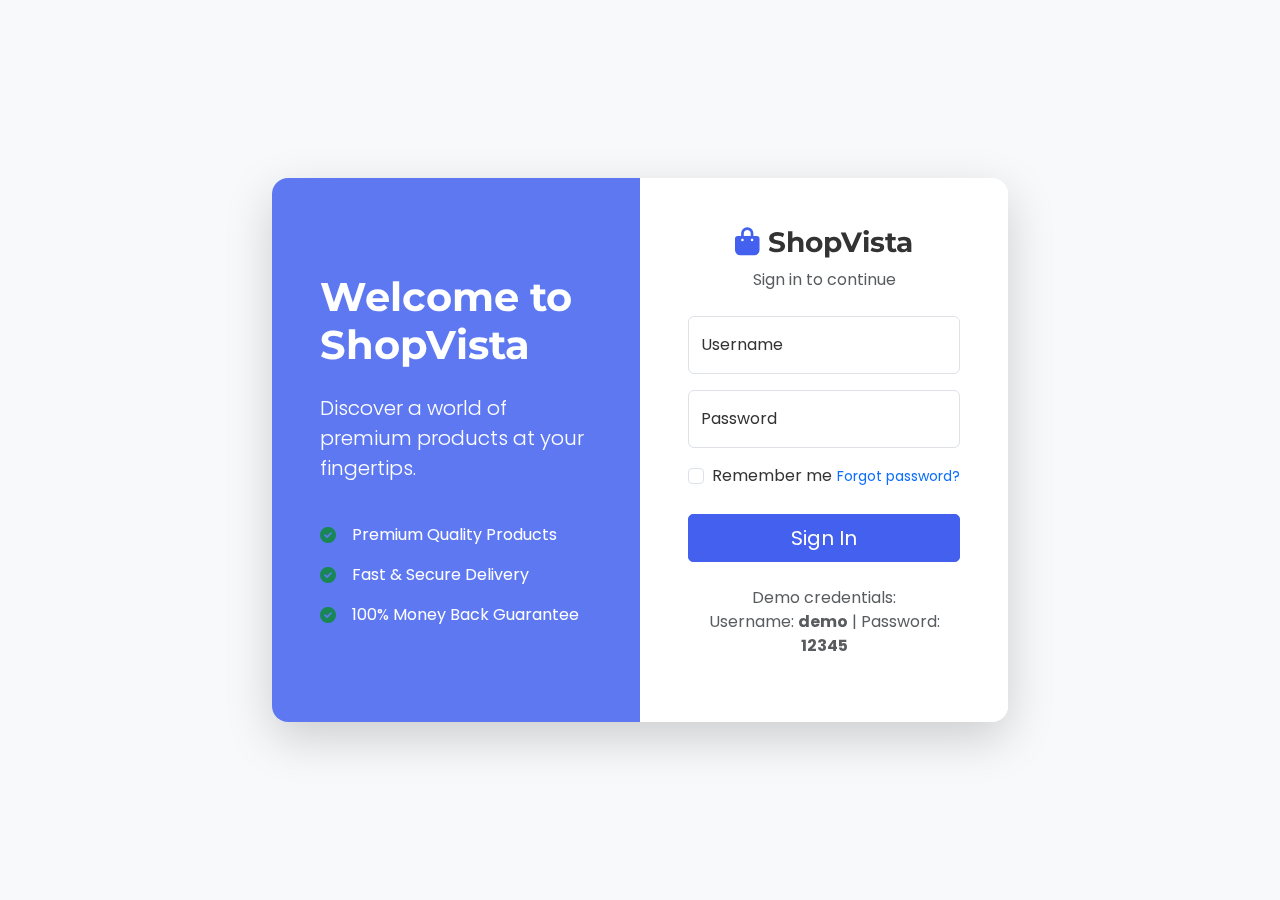
<file: index.html>
<!DOCTYPE html>
<html lang="en">
<head>
    <meta charset="UTF-8">
    <meta name="viewport" content="width=device-width, initial-scale=1.0">
    <title>ShopVista - Login</title>
    <!-- Bootstrap 5 CSS -->
    <link href="https://cdn.jsdelivr.net/npm/bootstrap@5.3.0-alpha1/dist/css/bootstrap.min.css" rel="stylesheet">
    <!-- Font Awesome -->
    <link rel="stylesheet" href="https://cdnjs.cloudflare.com/ajax/libs/font-awesome/6.0.0/css/all.min.css">
    <!-- Google Fonts -->
    <link href="https://fonts.googleapis.com/css2?family=Poppins:wght@300;400;500;600;700&family=Montserrat:wght@400;500;600;700&display=swap" rel="stylesheet">
    <!-- AOS Animation Library -->
    <link href="https://unpkg.com/aos@2.3.1/dist/aos.css" rel="stylesheet">
    <!-- Custom CSS -->
    <link rel="stylesheet" href="style.css">
</head>
<body class="login-page">
    <div class="container">
        <div class="row justify-content-center align-items-center min-vh-100">
            <div class="col-md-10 col-lg-8">
                <div class="login-container" data-aos="fade-up">
                    <div class="row g-0 shadow-lg rounded-4 overflow-hidden">
                        <div class="col-md-6 d-none d-md-block login-image">
                            <div class="login-image-overlay d-flex flex-column justify-content-center p-5 text-white">
                                <h2 class="display-6 fw-bold mb-4">Welcome to ShopVista</h2>
                                <p class="lead">Discover a world of premium products at your fingertips.</p>
                                <div class="mt-4">
                                    <div class="d-flex align-items-center mb-3">
                                        <i class="fas fa-check-circle me-3 text-success"></i>
                                        <span>Premium Quality Products</span>
                                    </div>
                                    <div class="d-flex align-items-center mb-3">
                                        <i class="fas fa-check-circle me-3 text-success"></i>
                                        <span>Fast & Secure Delivery</span>
                                    </div>
                                    <div class="d-flex align-items-center">
                                        <i class="fas fa-check-circle me-3 text-success"></i>
                                        <span>100% Money Back Guarantee</span>
                                    </div>
                                </div>
                            </div>
                        </div>
                        <div class="col-md-6 bg-white">
                            <div class="login-form-container p-5">
                                <div class="text-center mb-4">
                                    <h1 class="h3 fw-bold mb-2">
                                        <i class="fas fa-shopping-bag brand-icon me-2"></i>ShopVista
                                    </h1>
                                    <p class="text-muted">Sign in to continue</p>
                                </div>
                                <form id="loginForm">
                                    <div class="form-floating mb-3">
                                        <input class="form-control" id="username" type="text" placeholder="Username" required>
                                        <label for="username">Username</label>
                                    </div>
                                    <div class="form-floating mb-3">
                                        <input class="form-control" id="password" type="password" placeholder="Password" required>
                                        <label for="password">Password</label>
                                    </div>
                                    <div class="d-flex justify-content-between align-items-center mb-4">
                                        <div class="form-check">
                                            <input class="form-check-input" id="rememberMe" type="checkbox">
                                            <label class="form-check-label" for="rememberMe">Remember me</label>
                                        </div>
                                        <a href="#" class="text-decoration-none small">Forgot password?</a>
                                    </div>
                                    <div class="d-grid">
                                        <button class="btn btn-primary btn-lg" type="submit">Sign In</button>
                                    </div>
                                    <div id="loginError" class="alert alert-danger mt-3 d-none">
                                        Invalid username or password. Try using demo/12345
                                    </div>
                                </form>
                                <div class="text-center mt-4">
                                    <p class="text-muted mb-0">Demo credentials:</p>
                                    <p class="text-muted">Username: <strong>demo</strong> | Password: <strong>12345</strong></p>
                                </div>
                            </div>
                        </div>
                    </div>
                </div>
            </div>
        </div>
    </div>

    <!-- AOS Animation Library -->
    <script src="https://unpkg.com/aos@2.3.1/dist/aos.js"></script>
    <!-- Bootstrap 5 JS Bundle with Popper -->
    <script src="https://cdn.jsdelivr.net/npm/bootstrap@5.3.0-alpha1/dist/js/bootstrap.bundle.min.js"></script>
    <!-- Custom JS -->
    <script src="script.js"></script>
</body>
</html>
</file>
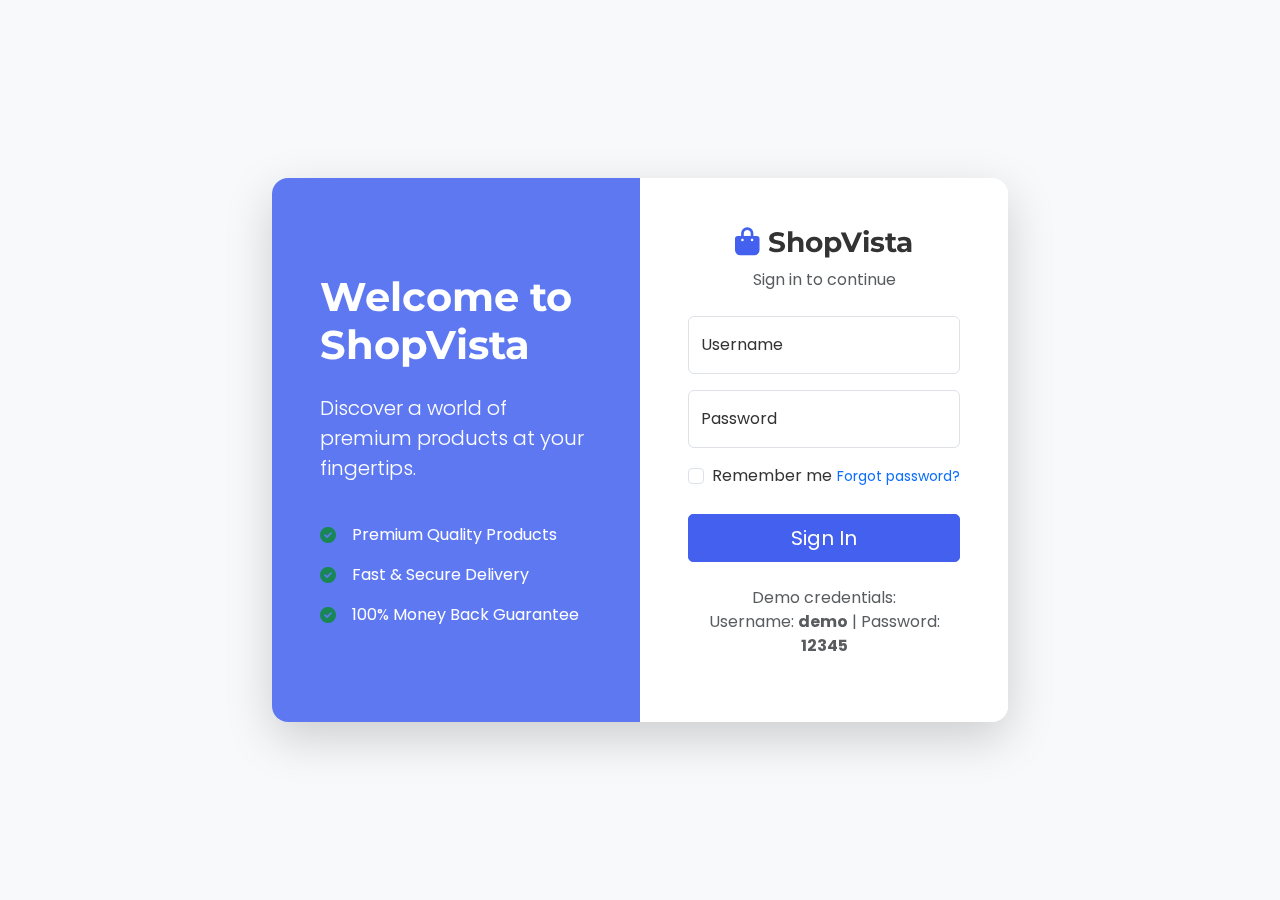
<file: cart.html>
<!DOCTYPE html>
<html lang="en">
<head>
    <meta charset="UTF-8">
    <meta name="viewport" content="width=device-width, initial-scale=1.0">
    <title>ShopVista - Shopping Cart</title>
    <!-- Bootstrap 5 CSS -->
    <link href="https://cdn.jsdelivr.net/npm/bootstrap@5.3.0-alpha1/dist/css/bootstrap.min.css" rel="stylesheet">
    <!-- Font Awesome -->
    <link rel="stylesheet" href="https://cdnjs.cloudflare.com/ajax/libs/font-awesome/6.0.0/css/all.min.css">
    <!-- Google Fonts -->
    <link href="https://fonts.googleapis.com/css2?family=Poppins:wght@300;400;500;600;700&family=Montserrat:wght@400;500;600;700&display=swap" rel="stylesheet">
    <!-- AOS Animation Library -->
    <link href="https://unpkg.com/aos@2.3.1/dist/aos.css" rel="stylesheet">
    <!-- Custom CSS -->
    <link rel="stylesheet" href="style.css">
</head>
<body>
    <!-- Top Bar -->
    <div class="top-bar bg-dark text-white py-2 d-none d-md-block">
        <div class="container">
            <div class="row">
                <div class="col-md-6">
                    <span class="me-3"><i class="fas fa-phone-alt me-2"></i>+91 98765 43210</span>
                    <span><i class="fas fa-envelope me-2"></i>support@shopvista.com</span>
                </div>
                <div class="col-md-6 text-end">
                    <span class="me-3"><i class="fas fa-truck me-2"></i>Free Shipping on orders over ₹1000</span>
                    <div class="dropdown d-inline-block">
                        <button class="btn btn-sm dropdown-toggle text-white p-0" type="button" id="languageDropdown" data-bs-toggle="dropdown">
                            <i class="fas fa-globe me-1"></i> English
                        </button>
                        <ul class="dropdown-menu dropdown-menu-end">
                            <li><a class="dropdown-item" href="#">English</a></li>
                            <li><a class="dropdown-item" href="#">Hindi</a></li>
                            <li><a class="dropdown-item" href="#">Tamil</a></li>
                        </ul>
                    </div>
                </div>
            </div>
        </div>
    </div>

    <!-- Navigation -->
    <nav class="navbar navbar-expand-lg navbar-light bg-white shadow-sm sticky-top py-3">
        <div class="container">
            <a class="navbar-brand fw-bold" href="products.html">
                <i class="fas fa-shopping-bag brand-icon me-2"></i>ShopVista
            </a>
            <button class="navbar-toggler" type="button" data-bs-toggle="collapse" data-bs-target="#navbarNav">
                <span class="navbar-toggler-icon"></span>
            </button>
            <div class="collapse navbar-collapse" id="navbarNav">
                <ul class="navbar-nav me-auto">
                    <li class="nav-item">
                        <a class="nav-link" href="products.html">Home</a>
                    </li>
                    <li class="nav-item dropdown">
                        <a class="nav-link dropdown-toggle" href="#" id="categoriesDropdown" role="button" data-bs-toggle="dropdown">
                            Categories
                        </a>
                        <ul class="dropdown-menu">
                            <li><a class="dropdown-item" href="#" data-category="electronics">Electronics</a></li>
                            <li><a class="dropdown-item" href="#" data-category="clothing">Fashion</a></li>
                            <li><a class="dropdown-item" href="#" data-category="home">Home & Kitchen</a></li>
                            <li><a class="dropdown-item" href="#" data-category="books">Books</a></li>
                            <li><hr class="dropdown-divider"></li>
                            <li><a class="dropdown-item" href="#" data-category="all">All Categories</a></li>
                        </ul>
                    </li>
                    <li class="nav-item">
                        <a class="nav-link" href="#">New Arrivals</a>
                    </li>
                    <li class="nav-item">
                        <a class="nav-link" href="#">Deals</a>
                    </li>
                    <li class="nav-item">
                        <a class="nav-link" href="#">Contact</a>
                    </li>
                </ul>
                <div class="d-flex align-items-center">
                    <a href="#" class="btn btn-outline-dark btn-sm me-2 d-none d-lg-inline-block">
                        <i class="far fa-heart"></i>
                    </a>
                    <a href="cart.html" class="btn btn-primary btn-sm me-2 position-relative">
                        <i class="fas fa-shopping-cart"></i>
                        <span id="cartCount" class="position-absolute top-0 start-100 translate-middle badge rounded-pill bg-danger">
                            0
                        </span>
                    </a>
                    <div class="dropdown">
                        <button class="btn btn-outline-dark btn-sm dropdown-toggle" type="button" id="userDropdown" data-bs-toggle="dropdown">
                            <i class="fas fa-user-circle me-1"></i><span id="userDisplay">User</span>
                        </button>
                        <ul class="dropdown-menu dropdown-menu-end">
                            <li><a class="dropdown-item" href="#"><i class="fas fa-user me-2"></i>Profile</a></li>
                            <li><a class="dropdown-item" href="#"><i class="fas fa-box me-2"></i>Orders</a></li>
                            <li><hr class="dropdown-divider"></li>
                            <li><a class="dropdown-item" href="#" id="logoutBtn"><i class="fas fa-sign-out-alt me-2"></i>Logout</a></li>
                        </ul>
                    </div>
                </div>
            </div>
        </div>
    </nav>

    <!-- Cart Section -->
    <section class="cart-section py-5">
        <div class="container">
            <div class="row">
                <div class="col-12">
                    <div class="section-title mb-4" data-aos="fade-up">
                        <h1 class="fw-bold"><i class="fas fa-shopping-cart me-2"></i>Your Shopping Cart</h1>
                        <nav aria-label="breadcrumb">
                            <ol class="breadcrumb">
                                <li class="breadcrumb-item"><a href="products.html">Home</a></li>
                                <li class="breadcrumb-item active" aria-current="page">Cart</li>
                            </ol>
                        </nav>
                    </div>
                </div>
            </div>
            
            <div id="emptyCart" class="text-center py-5 d-none" data-aos="fade-up">
                <div class="empty-cart-icon mb-4">
                    <i class="fas fa-shopping-cart fa-5x text-muted"></i>
                </div>
                <h3 class="fw-bold">Your cart is empty</h3>
                <p class="text-muted mb-4">Looks like you haven't added any products to your cart yet.</p>
                <a href="products.html" class="btn btn-primary">
                    <i class="fas fa-arrow-left me-2"></i>Continue Shopping
                </a>
            </div>
            
            <div id="cartContent" data-aos="fade-up">
                <div class="row">
                    <div class="col-lg-8 mb-4 mb-lg-0">
                        <div class="card border-0 shadow-sm">
                            <div class="card-body p-0">
                                <div class="table-responsive">
                                    <table class="table table-hover mb-0">
                                        <thead class="table-light">
                                            <tr>
                                                <th scope="col" class="ps-4">Product</th>
                                                <th scope="col">Price</th>
                                                <th scope="col">Quantity</th>
                                                <th scope="col">Subtotal</th>
                                                <th scope="col" class="text-end pe-4">Actions</th>
                                            </tr>
                                        </thead>
                                        <tbody id="cartItems">
                                            <!-- Cart items will be dynamically loaded here -->
                                        </tbody>
                                    </table>
                                </div>
                            </div>
                        </div>
                        
                        <div class="d-flex justify-content-between mt-4">
                            <a href="products.html" class="btn btn-outline-primary">
                                <i class="fas fa-arrow-left me-2"></i>Continue Shopping
                            </a>
                            <button class="btn btn-outline-danger" id="clearCartBtn">
                                <i class="fas fa-trash-alt me-2"></i>Clear Cart
                            </button>
                        </div>
                    </div>
                    
                    <div class="col-lg-4">
                        <div class="card border-0 shadow-sm">
                            <div class="card-header bg-white py-3">
                                <h5 class="card-title mb-0 fw-bold">Order Summary</h5>
                            </div>
                            <div class="card-body">
                                <div class="d-flex justify-content-between mb-3">
                                    <span>Subtotal:</span>
                                    <span id="subtotal" class="fw-bold">₹0.00</span>
                                </div>
                                <div class="d-flex justify-content-between mb-3">
                                    <span>Shipping:</span>
                                    <span id="shipping">₹0.00</span>
                                </div>
                                <div class="d-flex justify-content-between mb-3">
                                    <span>GST (18%):</span>
                                    <span id="tax">₹0.00</span>
                                </div>
                                <div class="d-flex justify-content-between mb-3">
                                    <span>Discount:</span>
                                    <span id="discount" class="text-success">-₹0.00</span>
                                </div>
                                <hr>
                                <div class="d-flex justify-content-between mb-4">
                                    <span class="fw-bold">Total:</span>
                                    <span id="total" class="fw-bold fs-5">₹0.00</span>
                                </div>
                                
                                <div class="coupon-form mb-4">
                                    <label class="form-label">Apply Coupon Code</label>
                                    <div class="input-group">
                                        <input type="text" class="form-control" placeholder="Enter coupon code">
                                        <button class="btn btn-outline-primary" type="button">Apply</button>
                                    </div>
                                </div>
                                
                                <a href="checkout.html" id="checkoutBtn" class="btn btn-primary w-100">
                                    <i class="fas fa-credit-card me-2"></i>Proceed to Checkout
                                </a>
                                
                                <div class="payment-methods mt-4">
                                    <p class="text-muted small mb-2">Secure Payment Methods:</p>
                                    <div class="d-flex justify-content-between">
                                        <i class="fab fa-cc-visa fa-2x"></i>
                                        <i class="fab fa-cc-mastercard fa-2x"></i>
                                        <i class="fab fa-cc-amex fa-2x"></i>
                                        <i class="fab fa-cc-paypal fa-2x"></i>
                                        <i class="fab fa-google-pay fa-2x"></i>
                                    </div>
                                </div>
                            </div>
                        </div>
                    </div>
                </div>
            </div>
        </div>
    </section>

    <!-- You May Also Like Section -->
    <section class="related-products-section py-5 bg-light">
        <div class="container">
            <div class="section-title text-center mb-4" data-aos="fade-up">
                <h2 class="fw-bold">You May Also Like</h2>
                <p class="text-muted">Products you might be interested in</p>
            </div>
            
            <div class="related-products-slider swiper" data-aos="fade-up">
                <div class="swiper-wrapper" id="relatedProducts">
                    <!-- Related products will be dynamically loaded here -->
                </div>
                <div class="swiper-pagination"></div>
                <div class="swiper-button-next"></div>
                <div class="swiper-button-prev"></div>
            </div>
        </div>
    </section>

    <!-- Toast Notification -->
    <div class="position-fixed bottom-0 end-0 p-3" style="z-index: 11">
        <div id="toastNotification" class="toast" role="alert" aria-live="assertive" aria-atomic="true">
            <div class="toast-header bg-danger text-white">
                <i class="fas fa-trash-alt me-2"></i>
                <strong class="me-auto">ShopVista</strong>
                <button type="button" class="btn-close btn-close-white" data-bs-dismiss="toast" aria-label="Close"></button>
            </div>
            <div class="toast-body" id="toastMessage">
                Item removed from cart!
            </div>
        </div>
    </div>

    <!-- Footer -->
    <footer class="footer bg-dark text-white pt-5 pb-3">
        <div class="container">
            <div class="row">
                <div class="col-lg-3 col-md-6 mb-4 mb-md-0">
                    <h5 class="fw-bold mb-4"><i class="fas fa-shopping-bag brand-icon me-2"></i>ShopVista</h5>
                    <p class="mb-3">Your one-stop destination for premium shopping experience with quality products at competitive prices.</p>
                    <div class="social-icons">
                        <a href="#" class="text-white me-3"><i class="fab fa-facebook-f"></i></a>
                        <a href="#" class="text-white me-3"><i class="fab fa-twitter"></i></a>
                        <a href="#" class="text-white me-3"><i class="fab fa-instagram"></i></a>
                        <a href="#" class="text-white"><i class="fab fa-linkedin-in"></i></a>
                    </div>
                </div>
                <div class="col-lg-3 col-md-6 mb-4 mb-md-0">
                    <h5 class="fw-bold mb-4">Quick Links</h5>
                    <ul class="list-unstyled">
                        <li class="mb-2"><a href="#" class="text-white text-decoration-none">Home</a></li>
                        <li class="mb-2"><a href="#" class="text-white text-decoration-none">Shop</a></li>
                        <li class="mb-2"><a href="#" class="text-white text-decoration-none">About Us</a></li>
                        <li class="mb-2"><a href="#" class="text-white text-decoration-none">Contact</a></li>
                        <li class="mb-2"><a href="#" class="text-white text-decoration-none">FAQs</a></li>
                    </ul>
                </div>
                <div class="col-lg-3 col-md-6 mb-4 mb-md-0">
                    <h5 class="fw-bold mb-4">Customer Service</h5>
                    <ul class="list-unstyled">
                        <li class="mb-2"><a href="#" class="text-white text-decoration-none">My Account</a></li>
                        <li class="mb-2"><a href="#" class="text-white text-decoration-none">Track Order</a></li>
                        <li class="mb-2"><a href="#" class="text-white text-decoration-none">Wishlist</a></li>
                        <li class="mb-2"><a href="#" class="text-white text-decoration-none">Returns & Exchanges</a></li>
                        <li class="mb-2"><a href="#" class="text-white text-decoration-none">Shipping Policy</a></li>
                    </ul>
                </div>
                <div class="col-lg-3 col-md-6 mb-4 mb-md-0">
                    <h5 class="fw-bold mb-4">Contact Us</h5>
                    <ul class="list-unstyled">
                        <li class="mb-2"><i class="fas fa-map-marker-alt me-2"></i>123 Commerce Street, Bangalore, Karnataka, India - 560001</li>
                        <li class="mb-2"><i class="fas fa-phone-alt me-2"></i>+91 98765 43210</li>
                        <li class="mb-2"><i class="fas fa-envelope me-2"></i>support@shopvista.com</li>
                    </ul>
                    <div class="payment-icons mt-3">
                        <i class="fab fa-cc-visa me-2 fa-lg"></i>
                        <i class="fab fa-cc-mastercard me-2 fa-lg"></i>
                        <i class="fab fa-cc-amex me-2 fa-lg"></i>
                        <i class="fab fa-cc-paypal me-2 fa-lg"></i>
                        <i class="fab fa-google-pay fa-lg"></i>
                    </div>
                </div>
            </div>
            <hr class="my-4">
            <div class="row">
                <div class="col-md-6 mb-3 mb-md-0">
                    <p class="mb-0">&copy; 2023 ShopVista. All rights reserved.</p>
                </div>
                <div class="col-md-6 text-md-end">
                    <a href="#" class="text-white text-decoration-none me-3">Privacy Policy</a>
                    <a href="#" class="text-white text-decoration-none me-3">Terms of Service</a>
                    <a href="#" class="text-white text-decoration-none">Sitemap</a>
                </div>
            </div>
        </div>
    </footer>

    <!-- Back to Top Button -->
    <a href="#" class="back-to-top" id="backToTop">
        <i class="fas fa-arrow-up"></i>
    </a>

    <!-- Swiper JS -->
    <script src="https://cdn.jsdelivr.net/npm/swiper@8/swiper-bundle.min.js"></script>
    <!-- AOS Animation Library -->
    <script src="https://unpkg.com/aos@2.3.1/dist/aos.js"></script>
    <!-- Bootstrap 5 JS Bundle with Popper -->
    <script src="https://cdn.jsdelivr.net/npm/bootstrap@5.3.0-alpha1/dist/js/bootstrap.bundle.min.js"></script>
    <!-- Custom JS -->
    <script src="script.js"></script>
</body>
</html>
</file>
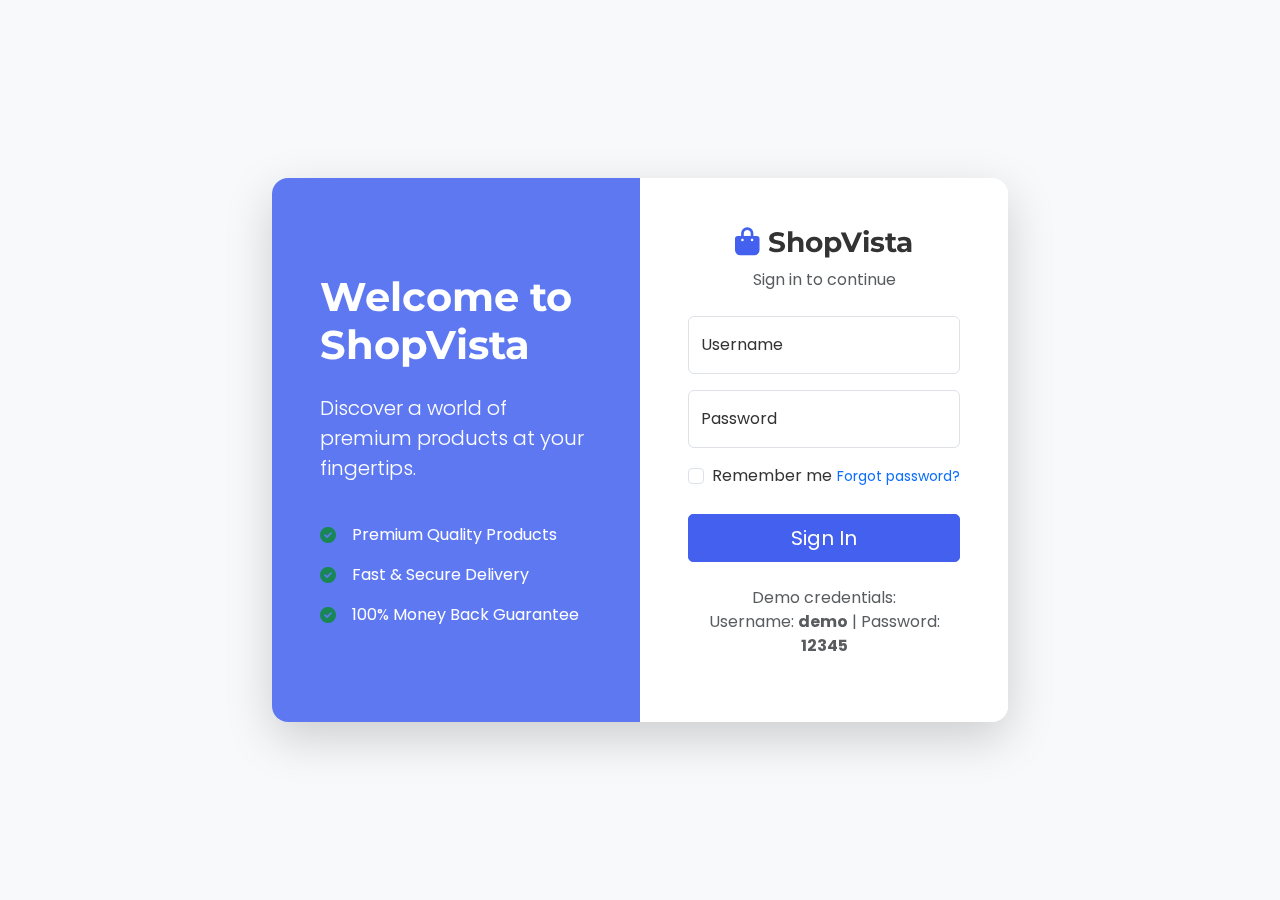
<file: checkout.html>
<!DOCTYPE html>
<html lang="en">
<head>
    <meta charset="UTF-8">
    <meta name="viewport" content="width=device-width, initial-scale=1.0">
    <title>ShopVista - Checkout</title>
    <!-- Bootstrap 5 CSS -->
    <link href="https://cdn.jsdelivr.net/npm/bootstrap@5.3.0-alpha1/dist/css/bootstrap.min.css" rel="stylesheet">
    <!-- Font Awesome -->
    <link rel="stylesheet" href="https://cdnjs.cloudflare.com/ajax/libs/font-awesome/6.0.0/css/all.min.css">
    <!-- Google Fonts -->
    <link href="https://fonts.googleapis.com/css2?family=Poppins:wght@300;400;500;600;700&family=Montserrat:wght@400;500;600;700&display=swap" rel="stylesheet">
    <!-- AOS Animation Library -->
    <link href="https://unpkg.com/aos@2.3.1/dist/aos.css" rel="stylesheet">
    <!-- Custom CSS -->
    <link rel="stylesheet" href="style.css">
</head>
<body>
    <!-- Top Bar -->
    <div class="top-bar bg-dark text-white py-2 d-none d-md-block">
        <div class="container">
            <div class="row">
                <div class="col-md-6">
                    <span class="me-3"><i class="fas fa-phone-alt me-2"></i>+91 98765 43210</span>
                    <span><i class="fas fa-envelope me-2"></i>support@shopvista.com</span>
                </div>
                <div class="col-md-6 text-end">
                    <span class="me-3"><i class="fas fa-truck me-2"></i>Free Shipping on orders over ₹1000</span>
                    <div class="dropdown d-inline-block">
                        <button class="btn btn-sm dropdown-toggle text-white p-0" type="button" id="languageDropdown" data-bs-toggle="dropdown">
                            <i class="fas fa-globe me-1"></i> English
                        </button>
                        <ul class="dropdown-menu dropdown-menu-end">
                            <li><a class="dropdown-item" href="#">English</a></li>
                            <li><a class="dropdown-item" href="#">Hindi</a></li>
                            <li><a class="dropdown-item" href="#">Tamil</a></li>
                        </ul>
                    </div>
                </div>
            </div>
        </div>
    </div>

    <!-- Navigation -->
    <nav class="navbar navbar-expand-lg navbar-light bg-white shadow-sm sticky-top py-3">
        <div class="container">
            <a class="navbar-brand fw-bold" href="products.html">
                <i class="fas fa-shopping-bag brand-icon me-2"></i>ShopVista
            </a>
            <button class="navbar-toggler" type="button" data-bs-toggle="collapse" data-bs-target="#navbarNav">
                <span class="navbar-toggler-icon"></span>
            </button>
            <div class="collapse navbar-collapse" id="navbarNav">
                <ul class="navbar-nav me-auto">
                    <li class="nav-item">
                        <a class="nav-link" href="products.html">Home</a>
                    </li>
                    <li class="nav-item dropdown">
                        <a class="nav-link dropdown-toggle" href="#" id="categoriesDropdown" role="button" data-bs-toggle="dropdown">
                            Categories
                        </a>
                        <ul class="dropdown-menu">
                            <li><a class="dropdown-item" href="#" data-category="electronics">Electronics</a></li>
                            <li><a class="dropdown-item" href="#" data-category="clothing">Fashion</a></li>
                            <li><a class="dropdown-item" href="#" data-category="home">Home & Kitchen</a></li>
                            <li><a class="dropdown-item" href="#" data-category="books">Books</a></li>
                            <li><hr class="dropdown-divider"></li>
                            <li><a class="dropdown-item" href="#" data-category="all">All Categories</a></li>
                        </ul>
                    </li>
                    <li class="nav-item">
                        <a class="nav-link" href="new-arrivals.html">New Arrivals</a>
                    </li>
                    <li class="nav-item">
                        <a class="nav-link" href="contact.html">Contact</a>
                    </li>
                </ul>
                <div class="d-flex align-items-center">
                    <a href="#" class="btn btn-outline-dark btn-sm me-2 d-none d-lg-inline-block">
                        <i class="far fa-heart"></i>
                    </a>
                    <a href="cart.html" class="btn btn-outline-primary btn-sm me-2 position-relative">
                        <i class="fas fa-shopping-cart"></i>
                        <span id="cartCount" class="position-absolute top-0 start-100 translate-middle badge rounded-pill bg-danger">
                            0
                        </span>
                    </a>
                    <div class="dropdown">
                        <button class="btn btn-outline-dark btn-sm dropdown-toggle" type="button" id="userDropdown" data-bs-toggle="dropdown">
                            <i class="fas fa-user-circle me-1"></i><span id="userDisplay">User</span>
                        </button>
                        <ul class="dropdown-menu dropdown-menu-end">
                            <li><a class="dropdown-item" href="#"><i class="fas fa-user me-2"></i>Profile</a></li>
                            <li><a class="dropdown-item" href="#"><i class="fas fa-box me-2"></i>Orders</a></li>
                            <li><hr class="dropdown-divider"></li>
                            <li><a class="dropdown-item" href="#" id="logoutBtn"><i class="fas fa-sign-out-alt me-2"></i>Logout</a></li>
                        </ul>
                    </div>
                </div>
            </div>
        </div>
    </nav>

    <!-- Checkout Section -->
    <section class="checkout-section py-5">
        <div class="container">
            <div class="row">
                <div class="col-12">
                    <div class="section-title mb-4" data-aos="fade-up">
                        <h1 class="fw-bold"><i class="fas fa-credit-card me-2"></i>Checkout</h1>
                        <nav aria-label="breadcrumb">
                            <ol class="breadcrumb">
                                <li class="breadcrumb-item"><a href="products.html">Home</a></li>
                                <li class="breadcrumb-item"><a href="cart.html">Cart</a></li>
                                <li class="breadcrumb-item active" aria-current="page">Checkout</li>
                            </ol>
                        </nav>
                    </div>
                </div>
            </div>
            
            <div class="row">
                <div class="col-lg-8 mb-4 mb-lg-0">
                    <!-- Checkout Steps -->
                    <div class="checkout-steps mb-4" data-aos="fade-up">
                        <div class="row">
                            <div class="col-4 text-center">
                                <div class="step active">
                                    <div class="step-icon">
                                        <i class="fas fa-map-marker-alt"></i>
                                    </div>
                                    <div class="step-title">Shipping</div>
                                </div>
                            </div>
                            <div class="col-4 text-center">
                                <div class="step">
                                    <div class="step-icon">
                                        <i class="fas fa-credit-card"></i>
                                    </div>
                                    <div class="step-title">Payment</div>
                                </div>
                            </div>
                            <div class="col-4 text-center">
                                <div class="step">
                                    <div class="step-icon">
                                        <i class="fas fa-check-circle"></i>
                                    </div>
                                    <div class="step-title">Confirmation</div>
                                </div>
                            </div>
                        </div>
                    </div>
                    
                    <!-- Checkout Form -->
                    <div class="card border-0 shadow-sm mb-4" data-aos="fade-up">
                        <div class="card-header bg-white py-3">
                            <h5 class="card-title mb-0 fw-bold">Shipping Information</h5>
                        </div>
                        <div class="card-body p-4">
                            <form id="checkoutForm">
                                <div class="row g-3">
                                    <div class="col-md-6">
                                        <label for="firstName" class="form-label">First Name</label>
                                        <input type="text" class="form-control" id="firstName" required>
                                    </div>
                                    <div class="col-md-6">
                                        <label for="lastName" class="form-label">Last Name</label>
                                        <input type="text" class="form-control" id="lastName" required>
                                    </div>
                                    <div class="col-md-6">
                                        <label for="email" class="form-label">Email</label>
                                        <input type="email" class="form-control" id="email" required>
                                    </div>
                                    <div class="col-md-6">
                                        <label for="phone" class="form-label">Phone Number</label>
                                        <input type="tel" class="form-control" id="phone" placeholder="+91" required>
                                    </div>
                                    <div class="col-12">
                                        <label for="address" class="form-label">Address</label>
                                        <input type="text" class="form-control" id="address" required>
                                    </div>
                                    <div class="col-md-6">
                                        <label for="city" class="form-label">City</label>
                                        <input type="text" class="form-control" id="city" required>
                                    </div>
                                    <div class="col-md-4">
                                        <label for="state" class="form-label">State</label>
                                        <select class="form-select" id="state" required>
                                            <option value="">Choose...</option>
                                            <option value="AN">Andaman and Nicobar Islands</option>
                                            <option value="AP">Andhra Pradesh</option>
                                            <option value="AR">Arunachal Pradesh</option>
                                            <option value="AS">Assam</option>
                                            <option value="BR">Bihar</option>
                                            <option value="CH">Chandigarh</option>
                                            <option value="CT">Chhattisgarh</option>
                                            <option value="DN">Dadra and Nagar Haveli</option>
                                            <option value="DD">Daman and Diu</option>
                                            <option value="DL">Delhi</option>
                                            <option value="GA">Goa</option>
                                            <option value="GJ">Gujarat</option>
                                            <option value="HR">Haryana</option>
                                            <option value="HP">Himachal Pradesh</option>
                                            <option value="JK">Jammu and Kashmir</option>
                                            <option value="JH">Jharkhand</option>
                                            <option value="KA">Karnataka</option>
                                            <option value="KL">Kerala</option>
                                            <option value="LA">Ladakh</option>
                                            <option value="LD">Lakshadweep</option>
                                            <option value="MP">Madhya Pradesh</option>
                                            <option value="MH">Maharashtra</option>
                                            <option value="MN">Manipur</option>
                                            <option value="ML">Meghalaya</option>
                                            <option value="MZ">Mizoram</option>
                                            <option value="NL">Nagaland</option>
                                            <option value="OR">Odisha</option>
                                            <option value="PY">Puducherry</option>
                                            <option value="PB">Punjab</option>
                                            <option value="RJ">Rajasthan</option>
                                            <option value="SK">Sikkim</option>
                                            <option value="TN">Tamil Nadu</option>
                                            <option value="TG">Telangana</option>
                                            <option value="TR">Tripura</option>
                                            <option value="UP">Uttar Pradesh</option>
                                            <option value="UT">Uttarakhand</option>
                                            <option value="WB">West Bengal</option>
                                        </select>
                                    </div>
                                    <div class="col-md-2">
                                        <label for="zip" class="form-label">PIN Code</label>
                                        <input type="text" class="form-control" id="zip" required>
                                    </div>
                                </div>

                                <hr class="my-4">

                                <div class="form-check mb-3">
                                    <input type="checkbox" class="form-check-input" id="saveInfo">
                                    <label class="form-check-label" for="saveInfo">Save this information for next time</label>
                                </div>

                                <div class="form-check mb-3">
                                    <input type="checkbox" class="form-check-input" id="differentBilling">
                                    <label class="form-check-label" for="differentBilling">Billing address is different from shipping address</label>
                                </div>
                            </form>
                        </div>
                    </div>

                    <!-- Payment Method -->
                    <div class="card border-0 shadow-sm" data-aos="fade-up">
                        <div class="card-header bg-white py-3">
                            <h5 class="card-title mb-0 fw-bold">Payment Method</h5>
                        </div>
                        <div class="card-body p-4">
                            <div class="payment-methods">
                                <div class="form-check mb-3">
                                    <input class="form-check-input" type="radio" name="paymentMethod" id="creditCard" checked>
                                    <label class="form-check-label" for="creditCard">
                                        Credit / Debit Card
                                    </label>
                                </div>
                                
                                <div class="credit-card-form mb-4">
                                    <div class="row g-3">
                                        <div class="col-md-6">
                                            <label for="cardName" class="form-label">Name on Card</label>
                                            <input type="text" class="form-control" id="cardName" required>
                                        </div>
                                        <div class="col-md-6">
                                            <label for="cardNumber" class="form-label">Card Number</label>
                                            <div class="input-group">
                                                <input type="text" class="form-control" id="cardNumber" placeholder="XXXX XXXX XXXX XXXX" required>
                                                <span class="input-group-text">
                                                    <i class="fab fa-cc-visa me-1"></i>
                                                    <i class="fab fa-cc-mastercard me-1"></i>
                                                    <i class="fab fa-cc-amex"></i>
                                                </span>
                                            </div>
                                        </div>
                                        <div class="col-md-4">
                                            <label for="expMonth" class="form-label">Expiration Month</label>
                                            <select class="form-select" id="expMonth" required>
                                                <option value="">Month</option>
                                                <option value="01">01</option>
                                                <option value="02">02</option>
                                                <option value="03">03</option>
                                                <option value="04">04</option>
                                                <option value="05">05</option>
                                                <option value="06">06</option>
                                                <option value="07">07</option>
                                                <option value="08">08</option>
                                                <option value="09">09</option>
                                                <option value="10">10</option>
                                                <option value="11">11</option>
                                                <option value="12">12</option>
                                            </select>
                                        </div>
                                        <div class="col-md-4">
                                            <label for="expYear" class="form-label">Expiration Year</label>
                                            <select class="form-select" id="expYear" required>
                                                <option value="">Year</option>
                                                <option value="2023">2023</option>
                                                <option value="2024">2024</option>
                                                <option value="2025">2025</option>
                                                <option value="2026">2026</option>
                                                <option value="2027">2027</option>
                                                <option value="2028">2028</option>
                                            </select>
                                        </div>
                                        <div class="col-md-4">
                                            <label for="cvv" class="form-label">CVV</label>
                                            <input type="text" class="form-control" id="cvv" placeholder="XXX" required>
                                        </div>
                                    </div>
                                </div>
                                
                                <div class="form-check mb-3">
                                    <input class="form-check-input" type="radio" name="paymentMethod" id="upi">
                                    <label class="form-check-label" for="upi">
                                        UPI
                                    </label>
                                </div>
                                
                                <div class="form-check mb-3">
                                    <input class="form-check-input" type="radio" name="paymentMethod" id="netBanking">
                                    <label class="form-check-label" for="netBanking">
                                        Net Banking
                                    </label>
                                </div>
                                
                                <div class="form-check mb-3">
                                    <input class="form-check-input" type="radio" name="paymentMethod" id="wallet">
                                    <label class="form-check-label" for="wallet">
                                        Wallet
                                    </label>
                                </div>
                                
                                <div class="form-check">
                                    <input class="form-check-input" type="radio" name="paymentMethod" id="cod">
                                    <label class="form-check-label" for="cod">
                                        Cash on Delivery
                                    </label>
                                </div>
                            </div>
                        </div>
                    </div>
                </div>
                
                <div class="col-lg-4">
                    <!-- Order Summary -->
                    <div class="card border-0 shadow-sm mb-4" data-aos="fade-up">
                        <div class="card-header bg-white py-3">
                            <h5 class="card-title mb-0 fw-bold">Order Summary</h5>
                        </div>
                        <div class="card-body p-4">
                            <div id="orderItems">
                                <!-- Order items will be dynamically loaded here -->
                            </div>
                            
                            <hr>
                            
                            <div class="d-flex justify-content-between mb-3">
                                <span>Subtotal:</span>
                                <span id="subtotal" class="fw-bold">₹0.00</span>
                            </div>
                            <div class="d-flex justify-content-between mb-3">
                                <span>Shipping:</span>
                                <span id="shipping">₹0.00</span>
                            </div>
                            <div class="d-flex justify-content-between mb-3">
                                <span>GST (18%):</span>
                                <span id="tax">₹0.00</span>
                            </div>
                            <div class="d-flex justify-content-between mb-3">
                                <span>Discount:</span>
                                <span id="discount" class="text-success">-₹0.00</span>
                            </div>
                            <hr>
                            <div class="d-flex justify-content-between mb-4">
                                <span class="fw-bold">Total:</span>
                                <span id="total" class="fw-bold fs-5">₹0.00</span>
                            </div>
                            
                            <div class="d-grid">
                                <button class="btn btn-primary btn-lg" type="submit" id="placeOrderBtn">
                                    <i class="fas fa-lock me-2"></i>Place Order
                                </button>
                            </div>
                        </div>
                    </div>
                    
                    <!-- Secure Checkout Info -->
                    <div class="card border-0 shadow-sm" data-aos="fade-up">
                        <div class="card-body p-4">
                            <h5 class="card-title fw-bold mb-3">Secure Checkout</h5>
                            <div class="d-flex align-items-center mb-3">
                                <i class="fas fa-lock text-success me-3"></i>
                                <p class="mb-0 small">Your payment information is secure. We use industry-standard encryption to protect your data.</p>
                            </div>
                            <div class="d-flex align-items-center mb-3">
                                <i class="fas fa-shield-alt text-success me-3"></i>
                                <p class="mb-0 small">Your personal information is private. We will not share your details with any third parties.</p>
                            </div>
                            <div class="d-flex align-items-center">
                                <i class="fas fa-truck text-success me-3"></i>
                                <p class="mb-0 small">Free shipping on orders over ₹1000. Standard delivery within 3-5 business days.</p>
                            </div>
                        </div>
                    </div>
                </div>
            </div>
        </div>
    </section>

    <!-- Loading Spinner Modal -->
    <div class="modal fade" id="loadingModal" tabindex="-1" aria-hidden="true" data-bs-backdrop="static">
        <div class="modal-dialog modal-dialog-centered">
            <div class="modal-content border-0 shadow">
                <div class="modal-body text-center py-4">
                    <div class="spinner-border text-primary mb-3" role="status">
                        <span class="visually-hidden">Loading...</span>
                    </div>
                    <h5 class="fw-bold">Processing Your Order</h5>
                    <p class="text-muted mb-0">Please wait while we process your payment...</p>
                </div>
            </div>
        </div>
    </div>

    <!-- Footer -->
    <footer class="footer bg-dark text-white pt-5 pb-3">
        <div class="container">
            <div class="row">
                <div class="col-lg-3 col-md-6 mb-4 mb-md-0">
                    <h5 class="fw-bold mb-4"><i class="fas fa-shopping-bag brand-icon me-2"></i>ShopVista</h5>
                    <p class="mb-3">Your one-stop destination for premium shopping experience with quality products at competitive prices.</p>
                    <div class="social-icons">
                        <a href="#" class="text-white me-3"><i class="fab fa-facebook-f"></i></a>
                        <a href="#" class="text-white me-3"><i class="fab fa-twitter"></i></a>
                        <a href="#" class="text-white me-3"><i class="fab fa-instagram"></i></a>
                        <a href="#" class="text-white"><i class="fab fa-linkedin-in"></i></a>
                    </div>
                </div>
                <div class="col-lg-3 col-md-6 mb-4 mb-md-0">
                    <h5 class="fw-bold mb-4">Quick Links</h5>
                    <ul class="list-unstyled">
                        <li class="mb-2"><a href="#" class="text-white text-decoration-none">Home</a></li>
                        <li class="mb-2"><a href="#" class="text-white text-decoration-none">Shop</a></li>
                        <li class="mb-2"><a href="#" class="text-white text-decoration-none">About Us</a></li>
                        <li class="mb-2"><a href="#" class="text-white text-decoration-none">Contact</a></li>
                        <li class="mb-2"><a href="#" class="text-white text-decoration-none">FAQs</a></li>
                    </ul>
                </div>
                <div class="col-lg-3 col-md-6 mb-4 mb-md-0">
                    <h5 class="fw-bold mb-4">Customer Service</h5>
                    <ul class="list-unstyled">
                        <li class="mb-2"><a href="#" class="text-white text-decoration-none">My Account</a></li>
                        <li class="mb-2"><a href="#" class="text-white text-decoration-none">Track Order</a></li>
                        <li class="mb-2"><a href="#" class="text-white text-decoration-none">Wishlist</a></li>
                        <li class="mb-2"><a href="#" class="text-white text-decoration-none">Returns & Exchanges</a></li>
                        <li class="mb-2"><a href="#" class="text-white text-decoration-none">Shipping Policy</a></li>
                    </ul>
                </div>
                <div class="col-lg-3 col-md-6 mb-4 mb-md-0">
                    <h5 class="fw-bold mb-4">Contact Us</h5>
                    <ul class="list-unstyled">
                        <li class="mb-2"><i class="fas fa-map-marker-alt me-2"></i>123 Commerce Street, Bangalore, Karnataka, India - 560001</li>
                        <li class="mb-2"><i class="fas fa-phone-alt me-2"></i>+91 98765 43210</li>
                        <li class="mb-2"><i class="fas fa-envelope me-2"></i>support@shopvista.com</li>
                    </ul>
                    <div class="payment-icons mt-3">
                        <i class="fab fa-cc-visa me-2 fa-lg"></i>
                        <i class="fab fa-cc-mastercard me-2 fa-lg"></i>
                        <i class="fab fa-cc-amex me-2 fa-lg"></i>
                        <i class="fab fa-cc-paypal me-2 fa-lg"></i>
                        <i class="fab fa-google-pay fa-lg"></i>
                    </div>
                </div>
            </div>
            <hr class="my-4">
            <div class="row">
                <div class="col-md-6 mb-3 mb-md-0">
                    <p class="mb-0">&copy; 2023 ShopVista. All rights reserved.</p>
                </div>
                <div class="col-md-6 text-md-end">
                    <a href="#" class="text-white text-decoration-none me-3">Privacy Policy</a>
                    <a href="#" class="text-white text-decoration-none me-3">Terms of Service</a>
                    <a href="#" class="text-white text-decoration-none">Sitemap</a>
                </div>
            </div>
        </div>
    </footer>

    <!-- Back to Top Button -->
    <a href="#" class="back-to-top" id="backToTop">
        <i class="fas fa-arrow-up"></i>
    </a>

    <!-- AOS Animation Library -->
    <script src="https://unpkg.com/aos@2.3.1/dist/aos.js"></script>
    <!-- Bootstrap 5 JS Bundle with Popper -->
    <script src="https://cdn.jsdelivr.net/npm/bootstrap@5.3.0-alpha1/dist/js/bootstrap.bundle.min.js"></script>
    <!-- Custom JS -->
    <script src="script.js"></script>
</body>
</html>
</file>
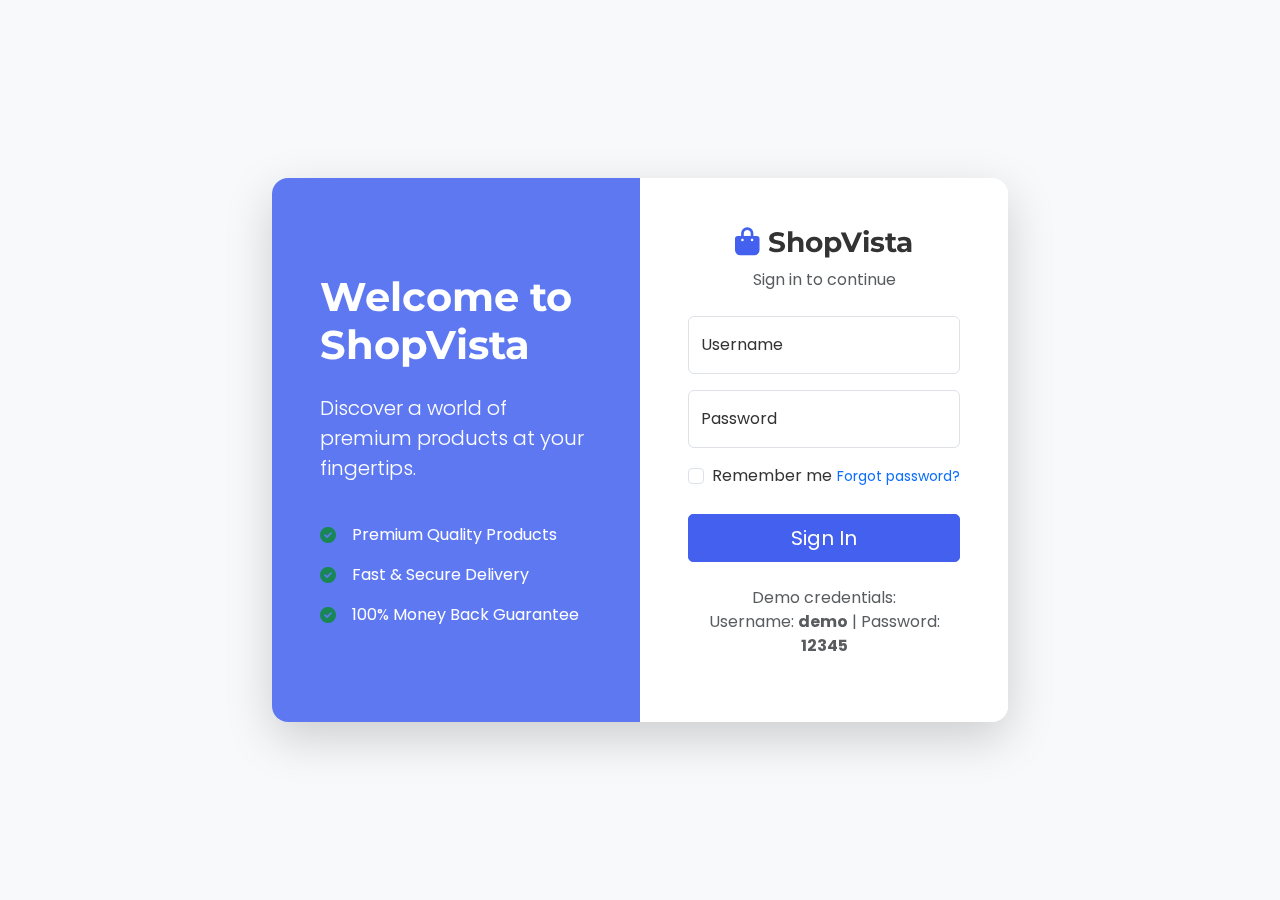
<file: success.html>
<!DOCTYPE html>
<html lang="en">
<head>
    <meta charset="UTF-8">
    <meta name="viewport" content="width=device-width, initial-scale=1.0">
    <title>ShopVista - Order Confirmation</title>
    <!-- Bootstrap 5 CSS -->
    <link href="https://cdn.jsdelivr.net/npm/bootstrap@5.3.0-alpha1/dist/css/bootstrap.min.css" rel="stylesheet">
    <!-- Font Awesome -->
    <link rel="stylesheet" href="https://cdnjs.cloudflare.com/ajax/libs/font-awesome/6.0.0/css/all.min.css">
    <!-- Google Fonts -->
    <link href="https://fonts.googleapis.com/css2?family=Poppins:wght@300;400;500;600;700&family=Montserrat:wght@400;500;600;700&display=swap" rel="stylesheet">
    <!-- AOS Animation Library -->
    <link href="https://unpkg.com/aos@2.3.1/dist/aos.css" rel="stylesheet">
    <!-- Custom CSS -->
    <link rel="stylesheet" href="style.css">
</head>
<body>
    <!-- Top Bar -->
    <div class="top-bar bg-dark text-white py-2 d-none d-md-block">
        <div class="container">
            <div class="row">
                <div class="col-md-6">
                    <span class="me-3"><i class="fas fa-phone-alt me-2"></i>+91 98765 43210</span>
                    <span><i class="fas fa-envelope me-2"></i>support@shopvista.com</span>
                </div>
                <div class="col-md-6 text-end">
                    <span class="me-3"><i class="fas fa-truck me-2"></i>Free Shipping on orders over ₹1000</span>
                    <div class="dropdown d-inline-block">
                        <button class="btn btn-sm dropdown-toggle text-white p-0" type="button" id="languageDropdown" data-bs-toggle="dropdown">
                            <i class="fas fa-globe me-1"></i> English
                        </button>
                        <ul class="dropdown-menu dropdown-menu-end">
                            <li><a class="dropdown-item" href="#">English</a></li>
                            <li><a class="dropdown-item" href="#">Hindi</a></li>
                            <li><a class="dropdown-item" href="#">Tamil</a></li>
                        </ul>
                    </div>
                </div>
            </div>
        </div>
    </div>

    <!-- Navigation -->
    <nav class="navbar navbar-expand-lg navbar-light bg-white shadow-sm sticky-top py-3">
        <div class="container">
            <a class="navbar-brand fw-bold" href="products.html">
                <i class="fas fa-shopping-bag brand-icon me-2"></i>ShopVista
            </a>
            <button class="navbar-toggler" type="button" data-bs-toggle="collapse" data-bs-target="#navbarNav">
                <span class="navbar-toggler-icon"></span>
            </button>
            <div class="collapse navbar-collapse" id="navbarNav">
                <ul class="navbar-nav me-auto">
                    <li class="nav-item">
                        <a class="nav-link" href="products.html">Home</a>
                    </li>
                    <li class="nav-item dropdown">
                        <a class="nav-link dropdown-toggle" href="#" id="categoriesDropdown" role="button" data-bs-toggle="dropdown">
                            Categories
                        </a>
                        <ul class="dropdown-menu">
                            <li><a class="dropdown-item" href="#" data-category="electronics">Electronics</a></li>
                            <li><a class="dropdown-item" href="#" data-category="clothing">Fashion</a></li>
                            <li><a class="dropdown-item" href="#" data-category="home">Home & Kitchen</a></li>
                            <li><a class="dropdown-item" href="#" data-category="books">Books</a></li>
                            <li><hr class="dropdown-divider"></li>
                            <li><a class="dropdown-item" href="#" data-category="all">All Categories</a></li>
                        </ul>
                    </li>
                    <li class="nav-item">
                        <a class="nav-link" href="new-arrivals.html">New Arrivals</a>
                    </li>
                    <li class="nav-item">
                        <a class="nav-link" href="contact.html">Contact</a>
                    </li>
                </ul>
                <div class="d-flex align-items-center">
                    <a href="#" class="btn btn-outline-dark btn-sm me-2 d-none d-lg-inline-block">
                        <i class="far fa-heart"></i>
                    </a>
                    <a href="cart.html" class="btn btn-outline-primary btn-sm me-2 position-relative">
                        <i class="fas fa-shopping-cart"></i>
                        <span id="cartCount" class="position-absolute top-0 start-100 translate-middle badge rounded-pill bg-danger">
                            0
                        </span>
                    </a>
                    <div class="dropdown">
                        <button class="btn btn-outline-dark btn-sm dropdown-toggle" type="button" id="userDropdown" data-bs-toggle="dropdown">
                            <i class="fas fa-user-circle me-1"></i><span id="userDisplay">User</span>
                        </button>
                        <ul class="dropdown-menu dropdown-menu-end">
                            <li><a class="dropdown-item" href="#"><i class="fas fa-user me-2"></i>Profile</a></li>
                            <li><a class="dropdown-item" href="#"><i class="fas fa-box me-2"></i>Orders</a></li>
                            <li><hr class="dropdown-divider"></li>
                            <li><a class="dropdown-item" href="#" id="logoutBtn"><i class="fas fa-sign-out-alt me-2"></i>Logout</a></li>
                        </ul>
                    </div>
                </div>
            </div>
        </div>
    </nav>

    <!-- Success Section -->
    <section class="success-section py-5">
        <div class="container">
            <div class="row justify-content-center">
                <div class="col-lg-8" data-aos="fade-up">
                    <div class="card border-0 shadow-sm">
                        <div class="card-body p-5 text-center">
                            <div class="success-animation mb-4">
                                <i class="fas fa-check-circle fa-5x text-success"></i>
                            </div>
                            
                            <h1 class="display-5 fw-bold mb-3">Thank You for Your Order!</h1>
                            <p class="lead mb-4">Your order has been placed successfully and is being processed.</p>
                            
                            <div class="order-details mb-5">
                                <div class="row justify-content-center">
                                    <div class="col-md-8">
                                        <div class="card bg-light border-0">
                                            <div class="card-body p-4">
                                                <h5 class="card-title fw-bold mb-4">Order Details</h5>
                                                <div class="row mb-3">
                                                    <div class="col-6 text-start">
                                                        <p class="mb-0 text-muted">Order Number:</p>
                                                    </div>
                                                    <div class="col-6 text-end">
                                                        <p class="mb-0 fw-bold" id="orderNumber">ORD-12345</p>
                                                    </div>
                                                </div>
                                                <div class="row mb-3">
                                                    <div class="col-6 text-start">
                                                        <p class="mb-0 text-muted">Date:</p>
                                                    </div>
                                                    <div class="col-6 text-end">
                                                        <p class="mb-0" id="orderDate">May 15, 2023</p>
                                                    </div>
                                                </div>
                                                <div class="row mb-3">
                                                    <div class="col-6 text-start">
                                                        <p class="mb-0 text-muted">Total Amount:</p>
                                                    </div>
                                                    <div class="col-6 text-end">
                                                        <p class="mb-0 fw-bold" id="orderTotal">₹0.00</p>
                                                    </div>
                                                </div>
                                                <div class="row mb-3">
                                                    <div class="col-6 text-start">
                                                        <p class="mb-0 text-muted">Items:</p>
                                                    </div>
                                                    <div class="col-6 text-end">
                                                        <p class="mb-0" id="itemCount">0</p>
                                                    </div>
                                                </div>
                                                <div class="row mb-3">
                                                    <div class="col-6 text-start">
                                                        <p class="mb-0 text-muted">Payment Method:</p>
                                                    </div>
                                                    <div class="col-6 text-end">
                                                        <p class="mb-0">Credit Card</p>
                                                    </div>
                                                </div>
                                                <hr>
                                                <div class="row mb-3">
                                                    <div class="col-6 text-start">
                                                        <p class="mb-0 text-muted">Customer Name:</p>
                                                    </div>
                                                    <div class="col-6 text-end">
                                                        <p class="mb-0" id="customerName">John Doe</p>
                                                    </div>
                                                </div>
                                                <div class="row mb-3">
                                                    <div class="col-6 text-start">
                                                        <p class="mb-0 text-muted">Email:</p>
                                                    </div>
                                                    <div class="col-6 text-end">
                                                        <p class="mb-0" id="customerEmail">customer@example.com</p>
                                                    </div>
                                                </div>
                                                <div class="row">
                                                    <div class="col-6 text-start">
                                                        <p class="mb-0 text-muted">Shipping Address:</p>
                                                    </div>
                                                    <div class="col-6 text-end">
                                                        <p class="mb-0" id="shippingAddress">123 Main St, Mumbai, Maharashtra - 400001</p>
                                                    </div>
                                                </div>
                                            </div>
                                        </div>
                                    </div>
                                </div>
                            </div>
                            
                            <div class="order-actions">
                                <p class="text-muted mb-4">A confirmation email has been sent to <span id="customerEmail">your email address</span>.</p>
                                <div class="d-grid gap-3 d-sm-flex justify-content-sm-center">
                                    <a href="products.html" class="btn btn-primary btn-lg px-4">
                                        <i class="fas fa-shopping-bag me-2"></i>Continue Shopping
                                    </a>
                                    <button class="btn btn-outline-dark btn-lg px-4" id="printReceiptBtn">
                                        <i class="fas fa-print me-2"></i>Print Receipt
                                    </button>
                                </div>
                            </div>
                        </div>
                    </div>
                </div>
            </div>
        </div>
    </section>

    <!-- Footer -->
    <footer class="footer bg-dark text-white pt-5 pb-3">
        <div class="container">
            <div class="row">
                <div class="col-lg-3 col-md-6 mb-4 mb-md-0">
                    <h5 class="fw-bold mb-4"><i class="fas fa-shopping-bag brand-icon me-2"></i>ShopVista</h5>
                    <p class="mb-3">Your one-stop destination for premium shopping experience with quality products at competitive prices.</p>
                    <div class="social-icons">
                        <a href="#" class="text-white me-3"><i class="fab fa-facebook-f"></i></a>
                        <a href="#" class="text-white me-3"><i class="fab fa-twitter"></i></a>
                        <a href="#" class="text-white me-3"><i class="fab fa-instagram"></i></a>
                        <a href="#" class="text-white"><i class="fab fa-linkedin-in"></i></a>
                    </div>
                </div>
                <div class="col-lg-3 col-md-6 mb-4 mb-md-0">
                    <h5 class="fw-bold mb-4">Quick Links</h5>
                    <ul class="list-unstyled">
                        <li class="mb-2"><a href="#" class="text-white text-decoration-none">Home</a></li>
                        <li class="mb-2"><a href="#" class="text-white text-decoration-none">Shop</a></li>
                        <li class="mb-2"><a href="#" class="text-white text-decoration-none">About Us</a></li>
                        <li class="mb-2"><a href="#" class="text-white text-decoration-none">Contact</a></li>
                        <li class="mb-2"><a href="#" class="text-white text-decoration-none">FAQs</a></li>
                    </ul>
                </div>
                <div class="col-lg-3 col-md-6 mb-4 mb-md-0">
                    <h5 class="fw-bold mb-4">Customer Service</h5>
                    <ul class="list-unstyled">
                        <li class="mb-2"><a href="#" class="text-white text-decoration-none">My Account</a></li>
                        <li class="mb-2"><a href="#" class="text-white text-decoration-none">Track Order</a></li>
                        <li class="mb-2"><a href="#" class="text-white text-decoration-none">Wishlist</a></li>
                        <li class="mb-2"><a href="#" class="text-white text-decoration-none">Returns & Exchanges</a></li>
                        <li class="mb-2"><a href="#" class="text-white text-decoration-none">Shipping Policy</a></li>
                    </ul>
                </div>
                <div class="col-lg-3 col-md-6 mb-4 mb-md-0">
                    <h5 class="fw-bold mb-4">Contact Us</h5>
                    <ul class="list-unstyled">
                        <li class="mb-2"><i class="fas fa-map-marker-alt me-2"></i>123 Commerce Street, Bangalore, Karnataka, India - 560001</li>
                        <li class="mb-2"><i class="fas fa-phone-alt me-2"></i>+91 98765 43210</li>
                        <li class="mb-2"><i class="fas fa-envelope me-2"></i>support@shopvista.com</li>
                    </ul>
                    <div class="payment-icons mt-3">
                        <i class="fab fa-cc-visa me-2 fa-lg"></i>
                        <i class="fab fa-cc-mastercard me-2 fa-lg"></i>
                        <i class="fab fa-cc-amex me-2 fa-lg"></i>
                        <i class="fab fa-cc-paypal me-2 fa-lg"></i>
                        <i class="fab fa-google-pay fa-lg"></i>
                    </div>
                </div>
            </div>
            <hr class="my-4">
            <div class="row">
                <div class="col-md-6 mb-3 mb-md-0">
                    <p class="mb-0">&copy; 2023 ShopVista. All rights reserved.</p>
                </div>
                <div class="col-md-6 text-md-end">
                    <a href="#" class="text-white text-decoration-none me-3">Privacy Policy</a>
                    <a href="#" class="text-white text-decoration-none me-3">Terms of Service</a>
                    <a href="#" class="text-white text-decoration-none">Sitemap</a>
                </div>
            </div>
        </div>
    </footer>

    <!-- Back to Top Button -->
    <a href="#" class="back-to-top" id="backToTop">
        <i class="fas fa-arrow-up"></i>
    </a>

    <!-- AOS Animation Library -->
    <script src="https://unpkg.com/aos@2.3.1/dist/aos.js"></script>
    <!-- Bootstrap 5 JS Bundle with Popper -->
    <script src="https://cdn.jsdelivr.net/npm/bootstrap@5.3.0-alpha1/dist/js/bootstrap.bundle.min.js"></script>
    <!-- Custom JS -->
    <script src="script.js"></script>
</body>
</html>
</file>
<file: style.css>
/* Google Fonts - Poppins & Montserrat */
body {
  font-family: "Poppins", sans-serif;
  min-height: 100vh;
  display: flex;
  flex-direction: column;
  color: #333;
}

h1,
h2,
h3,
h4,
h5,
h6 {
  font-family: "Montserrat", sans-serif;
}

/* Make footer stick to bottom */
footer {
  margin-top: auto;
}

/* Brand icon */
.brand-icon {
  color: #4361ee;
}

/* Login page styles */
.login-page {
  background-color: #f8f9fa;
}

.login-container {
  max-width: 900px;
  margin: 0 auto;
}

.login-image {
  background: url("https://via.placeholder.com/600x800?text=ShopVista") center / cover no-repeat;
  position: relative;
}

.login-image-overlay {
  position: absolute;
  top: 0;
  left: 0;
  right: 0;
  bottom: 0;
  background: rgba(67, 97, 238, 0.85);
}

.login-form-container {
  background-color: #fff;
}

/* Navbar styles */
.navbar-brand {
  font-weight: 600;
  letter-spacing: 0.5px;
}

.search-box .form-control {
  border-top-right-radius: 0;
  border-bottom-right-radius: 0;
}

.search-box .btn {
  border-top-left-radius: 0;
  border-bottom-left-radius: 0;
}

/* Hero carousel styles */
.hero-carousel {
  position: relative;
  width: 100%;
  height: 600px;
  overflow: hidden;
}

.hero-slide {
  position: relative;
  width: 100%;
  height: 100%;
}

.slide-image {
  position: absolute;
  top: 0;
  left: 0;
  width: 100%;
  height: 100%;
  object-fit: cover;
}

.slide-content {
  position: absolute;
  top: 0;
  left: 0;
  width: 100%;
  height: 100%;
  background: linear-gradient(to right, rgba(0, 0, 0, 0.6), rgba(0, 0, 0, 0.3));
  z-index: 2;
}

/* Enhanced carousel navigation */
.hero-carousel .swiper-button-next,
.hero-carousel .swiper-button-prev {
  color: #fff;
  background: rgba(255, 255, 255, 0.1);
  width: 50px;
  height: 50px;
  border-radius: 50%;
  backdrop-filter: blur(4px);
  z-index: 10;
}

.hero-carousel .swiper-button-next:after,
.hero-carousel .swiper-button-prev:after {
  font-size: 20px;
}

.hero-carousel .swiper-pagination {
  z-index: 10;
}

.hero-carousel .swiper-pagination-bullet {
  width: 12px;
  height: 12px;
  background: rgba(255, 255, 255, 0.5);
  opacity: 1;
}

.hero-carousel .swiper-pagination-bullet-active {
  background: #4361ee;
  transform: scale(1.2);
}

/* Make sure text content is visible */
.hero-slide .text-white {
  text-shadow: 0 2px 4px rgba(0, 0, 0, 0.2);
}

.hero-slide .badge {
  text-shadow: none;
}

/* Features section */
.feature-box {
  transition: all 0.3s ease;
  border-radius: 10px;
}

.feature-box:hover {
  transform: translateY(-5px);
  box-shadow: 0 10px 20px rgba(0, 0, 0, 0.1);
  background-color: #fff;
}

.feature-icon {
  height: 60px;
  width: 60px;
  line-height: 60px;
  border-radius: 50%;
  background-color: rgba(67, 97, 238, 0.1);
  margin: 0 auto;
  display: flex;
  align-items: center;
  justify-content: center;
}

/* Categories section */
.category-card {
  border-radius: 10px;
  overflow: hidden;
  box-shadow: 0 5px 15px rgba(0, 0, 0, 0.1);
  transition: all 0.3s ease;
  background-color: #fff;
}

.category-card:hover {
  transform: translateY(-5px);
  box-shadow: 0 15px 30px rgba(0, 0, 0, 0.15);
}

.category-img {
  overflow: hidden;
}

.category-img img {
  transition: transform 0.5s ease;
  width: 100%;
}

.category-card:hover .category-img img {
  transform: scale(1.05);
}

/* Product card styles */
.product-card {
  transition: transform 0.3s ease, box-shadow 0.3s ease;
  border-radius: 10px;
  overflow: hidden;
}

.product-card:hover {
  transform: translateY(-5px);
  box-shadow: 0 10px 20px rgba(0, 0, 0, 0.1) !important;
}

.product-img-container {
  height: 200px;
  display: flex;
  align-items: center;
  justify-content: center;
  overflow: hidden;
  background-color: #f8f9fa;
}

.product-img-container img {
  max-height: 100%;
  max-width: 100%;
  object-fit: contain;
  transition: transform 0.5s ease;
}

.product-card:hover .product-img-container img {
  transform: scale(1.05);
}

.product-title {
  font-size: 1rem;
  margin-bottom: 0.5rem;
  height: 2.5rem;
  overflow: hidden;
  display: -webkit-box;
  -webkit-line-clamp: 2;
  -webkit-box-orient: vertical;
}

.product-description {
  font-size: 0.875rem;
  height: 3rem;
  overflow: hidden;
  display: -webkit-box;
  -webkit-line-clamp: 2;
  -webkit-box-orient: vertical;
}

.product-badge {
  position: absolute;
  top: 10px;
  left: 10px;
  padding: 5px 10px;
  border-radius: 5px;
  font-size: 0.75rem;
  font-weight: 600;
  z-index: 1;
}

.product-wishlist {
  position: absolute;
  top: 10px;
  right: 10px;
  z-index: 1;
}

/* Testimonials section */
.testimonial-card {
  border-radius: 10px;
  box-shadow: 0 5px 15px rgba(0, 0, 0, 0.05);
  background-color: #fff;
  height: 100%;
}

.testimonial-img img {
  width: 80px;
  height: 80px;
  object-fit: cover;
}

.testimonial-text {
  font-style: italic;
  position: relative;
  padding: 0 20px;
}

.testimonial-text::before,
.testimonial-text::after {
  content: '"';
  font-size: 1.5rem;
  color: #4361ee;
  position: absolute;
}

.testimonial-text::before {
  left: 0;
  top: -5px;
}

.testimonial-text::after {
  right: 0;
  bottom: -15px;
}

/* Newsletter section */
.newsletter-form .form-control {
  height: 50px;
  border-radius: 5px 0 0 5px;
}

.newsletter-form .btn {
  border-radius: 0 5px 5px 0;
  padding: 0 20px;
}

/* Cart page styles */
.cart-quantity {
  width: 120px;
}

.cart-quantity .form-control {
  text-align: center;
  border-left: 0;
  border-right: 0;
}

.cart-quantity .btn {
  border-radius: 0;
}

.empty-cart-icon {
  color: #e0e0e0;
}

/* Checkout page styles */
.checkout-steps {
  margin-bottom: 30px;
}

.step {
  position: relative;
  padding: 20px 0;
}

.step::after {
  content: "";
  position: absolute;
  top: 50%;
  right: -50%;
  width: 100%;
  height: 2px;
  background-color: #e0e0e0;
  z-index: 1;
}

.step:last-child::after {
  display: none;
}

.step-icon {
  width: 50px;
  height: 50px;
  border-radius: 50%;
  background-color: #e0e0e0;
  display: flex;
  align-items: center;
  justify-content: center;
  margin: 0 auto 10px;
  position: relative;
  z-index: 2;
  transition: all 0.3s ease;
}

.step.active .step-icon {
  background-color: #4361ee;
  color: #fff;
}

.step-title {
  font-weight: 600;
  transition: all 0.3s ease;
}

.step.active .step-title {
  color: #4361ee;
}

/* Success animation */
.success-animation {
  animation: pulse 2s infinite;
}

@keyframes pulse {
  0% {
    transform: scale(0.95);
    opacity: 0.7;
  }
  70% {
    transform: scale(1);
    opacity: 1;
  }
  100% {
    transform: scale(0.95);
    opacity: 0.7;
  }
}

/* Footer styles */
.footer {
  background-color: #212529;
}

.social-icons a {
  transition: all 0.3s ease;
}

.social-icons a:hover {
  color: #4361ee !important;
}

/* Back to top button */
.back-to-top {
  position: fixed;
  bottom: 30px;
  right: 30px;
  width: 40px;
  height: 40px;
  background-color: #4361ee;
  color: #fff;
  border-radius: 50%;
  display: flex;
  align-items: center;
  justify-content: center;
  opacity: 0;
  visibility: hidden;
  transition: all 0.3s ease;
  z-index: 1000;
}

.back-to-top.show {
  opacity: 1;
  visibility: visible;
}

.back-to-top:hover {
  background-color: #3a56d4;
  color: #fff;
}

/* Button styles */
.btn {
  transition: all 0.3s ease;
  border-radius: 5px;
}

.btn-primary {
  background-color: #4361ee;
  border-color: #4361ee;
}

.btn-primary:hover {
  background-color: #3a56d4;
  border-color: #3a56d4;
}

.btn-success {
  background-color: #38b000;
  border-color: #38b000;
}

.btn-success:hover {
  background-color: #2d9900;
  border-color: #2d9900;
}

/* Section titles */
.section-title h2 {
  position: relative;
  display: inline-block;
  margin-bottom: 15px;
}

.section-title h2::after {
  content: "";
  position: absolute;
  bottom: -10px;
  left: 50%;
  transform: translateX(-50%);
  width: 50px;
  height: 3px;
  background-color: #4361ee;
}

/* Responsive adjustments */
@media (max-width: 768px) {
  .hero-carousel {
    height: 500px;
  }
  
  .hero-slide .col-md-6.offset-md-6 {
    margin-left: 0;
  }
  
  .hero-slide .text-md-end {
    text-align: left !important;
  }
  
  .hero-slide .d-flex {
    justify-content: flex-start;
  }

  .product-img-container {
    height: 150px;
  }

  .section-title h2 {
    font-size: 1.75rem;
  }
}

@media (max-width: 576px) {
  .hero-carousel {
    height: 400px;
  }
  
  .hero-slide h1 {
    font-size: 2rem;
  }
  
  .hero-slide .lead {
    font-size: 1rem;
  }
  
  .hero-slide .btn-lg {
    padding: 0.5rem 1rem;
    font-size: 0.9rem;
  }

  .feature-box {
    padding: 15px 10px;
  }

  .feature-icon {
    height: 50px;
    width: 50px;
    line-height: 50px;
  }

  .feature-title {
    font-size: 0.9rem;
  }
}

/* Contact page styles */
.page-header {
    background: linear-gradient(135deg, #4361ee 0%, #3a56d4 100%);
}

.contact-info-box {
    transition: all 0.3s ease;
    background-color: #fff;
}

.contact-info-box:hover {
    transform: translateY(-5px);
    box-shadow: 0 10px 20px rgba(0, 0, 0, 0.1) !important;
}

.contact-icon {
    height: 80px;
    width: 80px;
    line-height: 80px;
    border-radius: 50%;
    background-color: rgba(67, 97, 238, 0.1);
    margin: 0 auto;
    display: flex;
    align-items: center;
    justify-content: center;
}

.map-container {
    height: 100%;
    min-height: 400px;
}

.contact-form .form-control {
    padding: 0.8rem;
    border-color: #e0e0e0;
}

.contact-form .form-control:focus {
    box-shadow: none;
    border-color: #4361ee;
}

.accordion-button:not(.collapsed) {
    background-color: rgba(67, 97, 238, 0.1);
    color: #4361ee;
}

.accordion-button:focus {
    box-shadow: none;
    border-color: rgba(67, 97, 238, 0.1);
}

@media (max-width: 768px) {
    .map-container {
        height: 300px;
        margin-top: 2rem;
    }
}

/* New Arrivals page styles */
.product-card {
    transition: transform 0.3s ease, box-shadow 0.3s ease;
}

.product-card:hover {
    transform: translateY(-5px);
    box-shadow: 0 10px 20px rgba(0, 0, 0, 0.1) !important;
}

.product-img-container {
    height: 200px;
    display: flex;
    align-items: center;
    justify-content: center;
    overflow: hidden;
    background-color: #f8f9fa;
}

.product-img-container img {
    max-height: 100%;
    max-width: 100%;
    object-fit: contain;
    transition: transform 0.5s ease;
}

.product-card:hover .product-img-container img {
    transform: scale(1.05);
}

.product-title {
    font-size: 1rem;
    margin-bottom: 0.5rem;
    height: 2.5rem;
    overflow: hidden;
    display: -webkit-box;
    -webkit-line-clamp: 2;
    -webkit-box-orient: vertical;
}

.product-description {
    font-size: 0.875rem;
    height: 3rem;
    overflow: hidden;
    display: -webkit-box;
    -webkit-line-clamp: 2;
    -webkit-box-orient: vertical;
}

.filters {
    border-bottom: 1px solid #e0e0e0;
}

/* Loading Spinner */
#loadingSpinner {
    min-height: 200px;
    display: flex;
    flex-direction: column;
    align-items: center;
    justify-content: center;
}

/* Responsive adjustments */
@media (max-width: 768px) {
    .product-img-container {
        height: 150px;
    }
}
</file>
